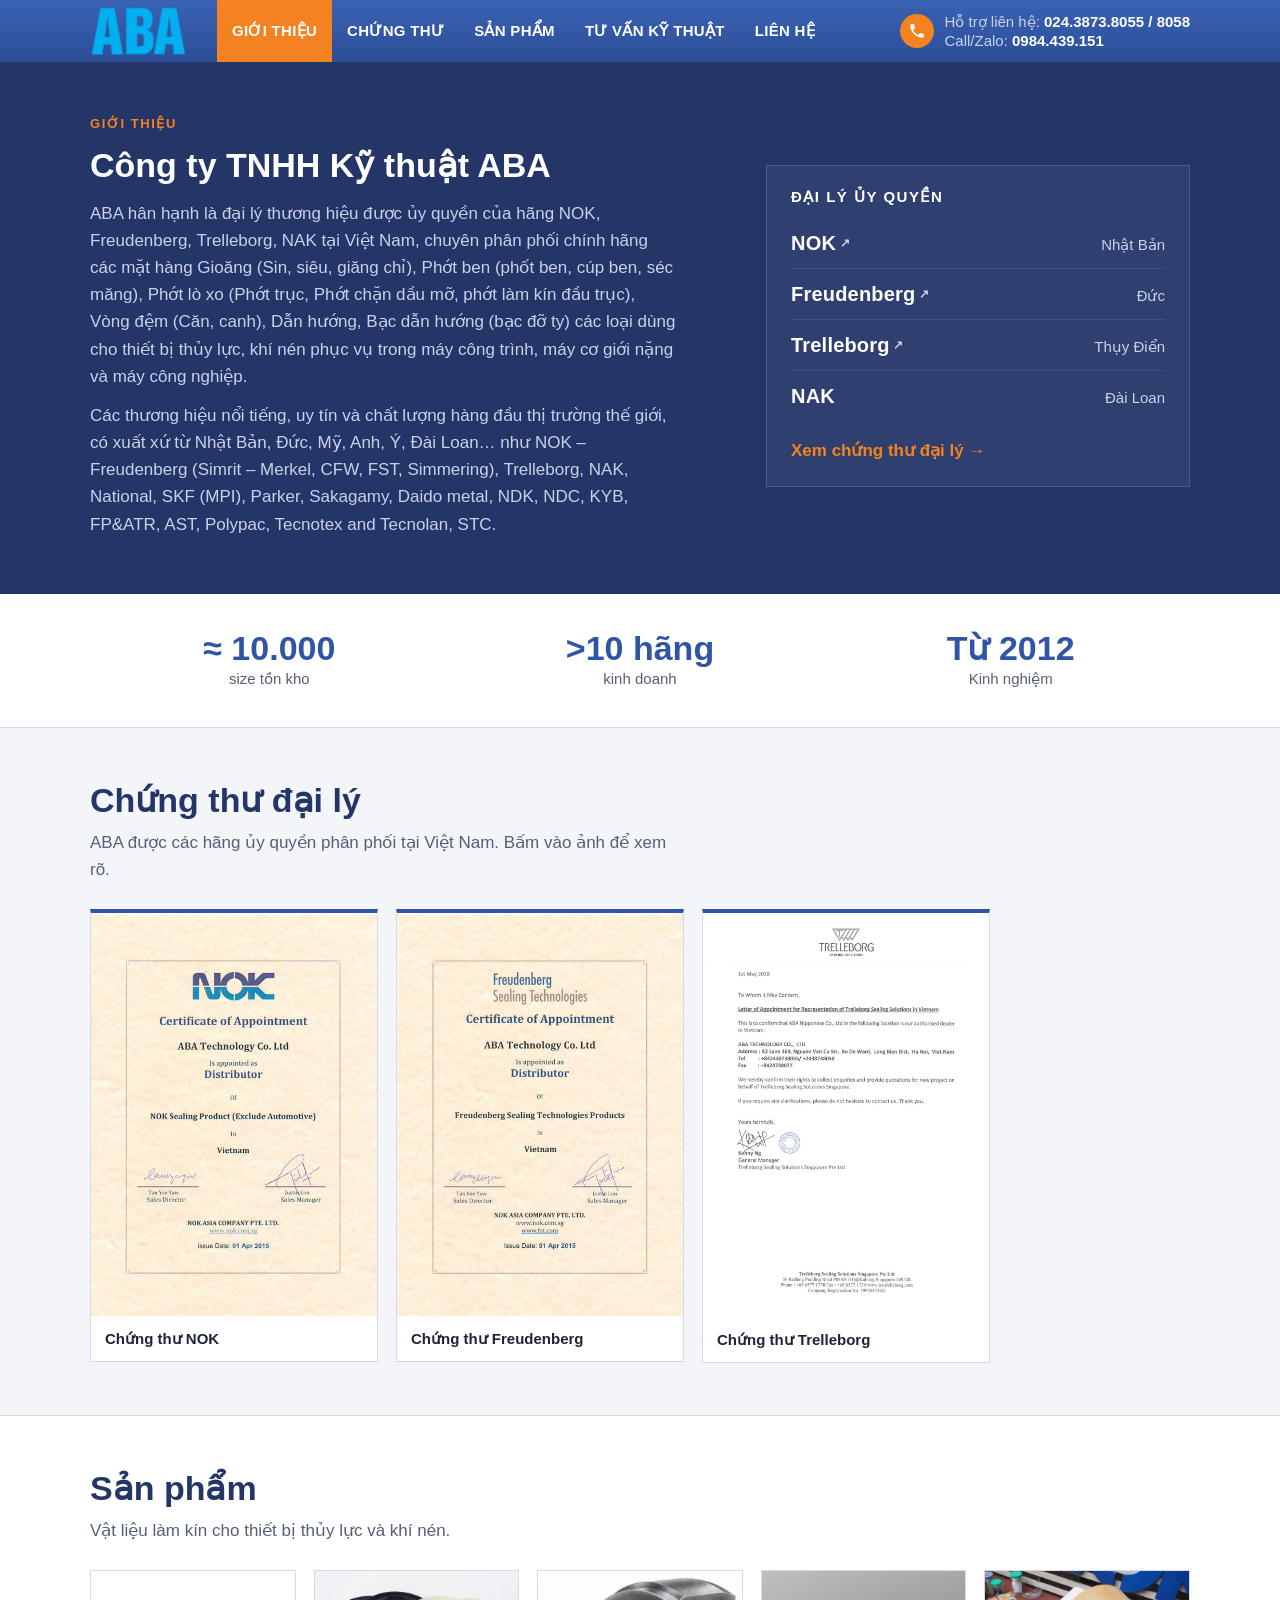
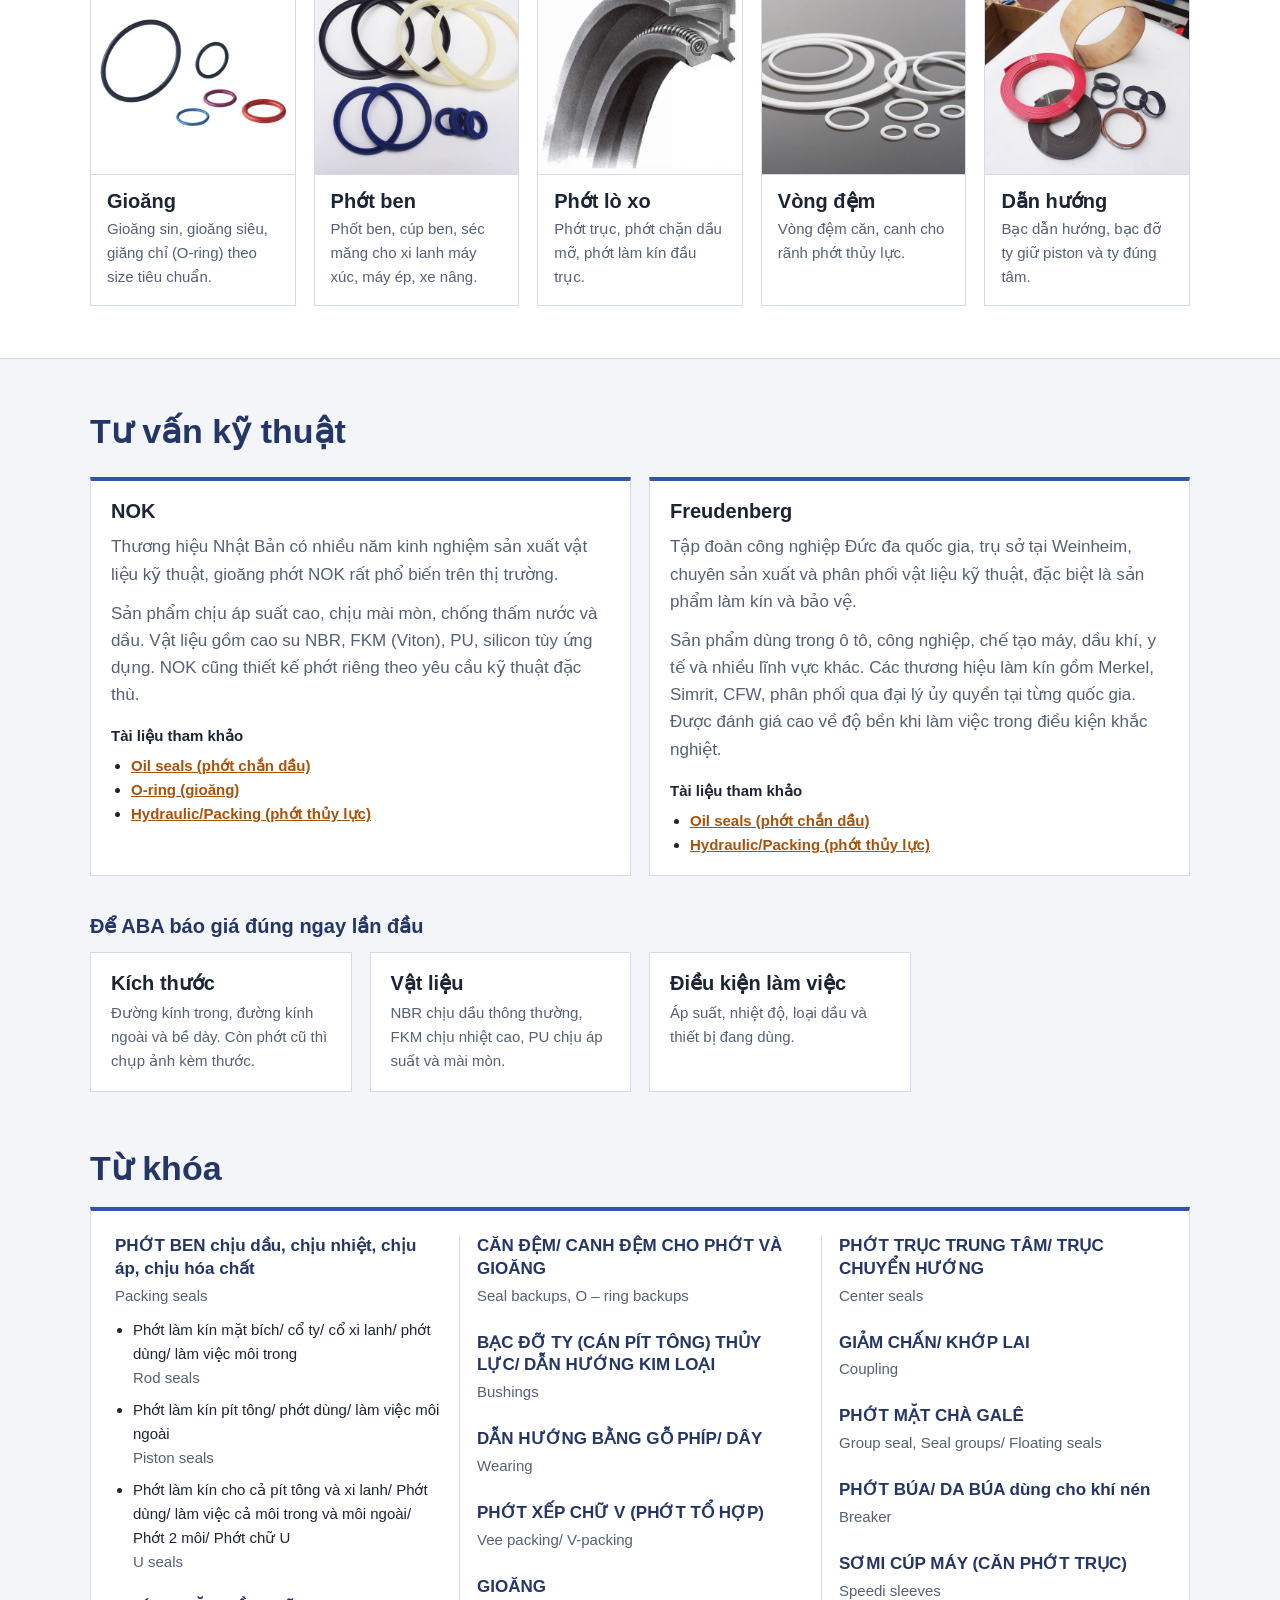
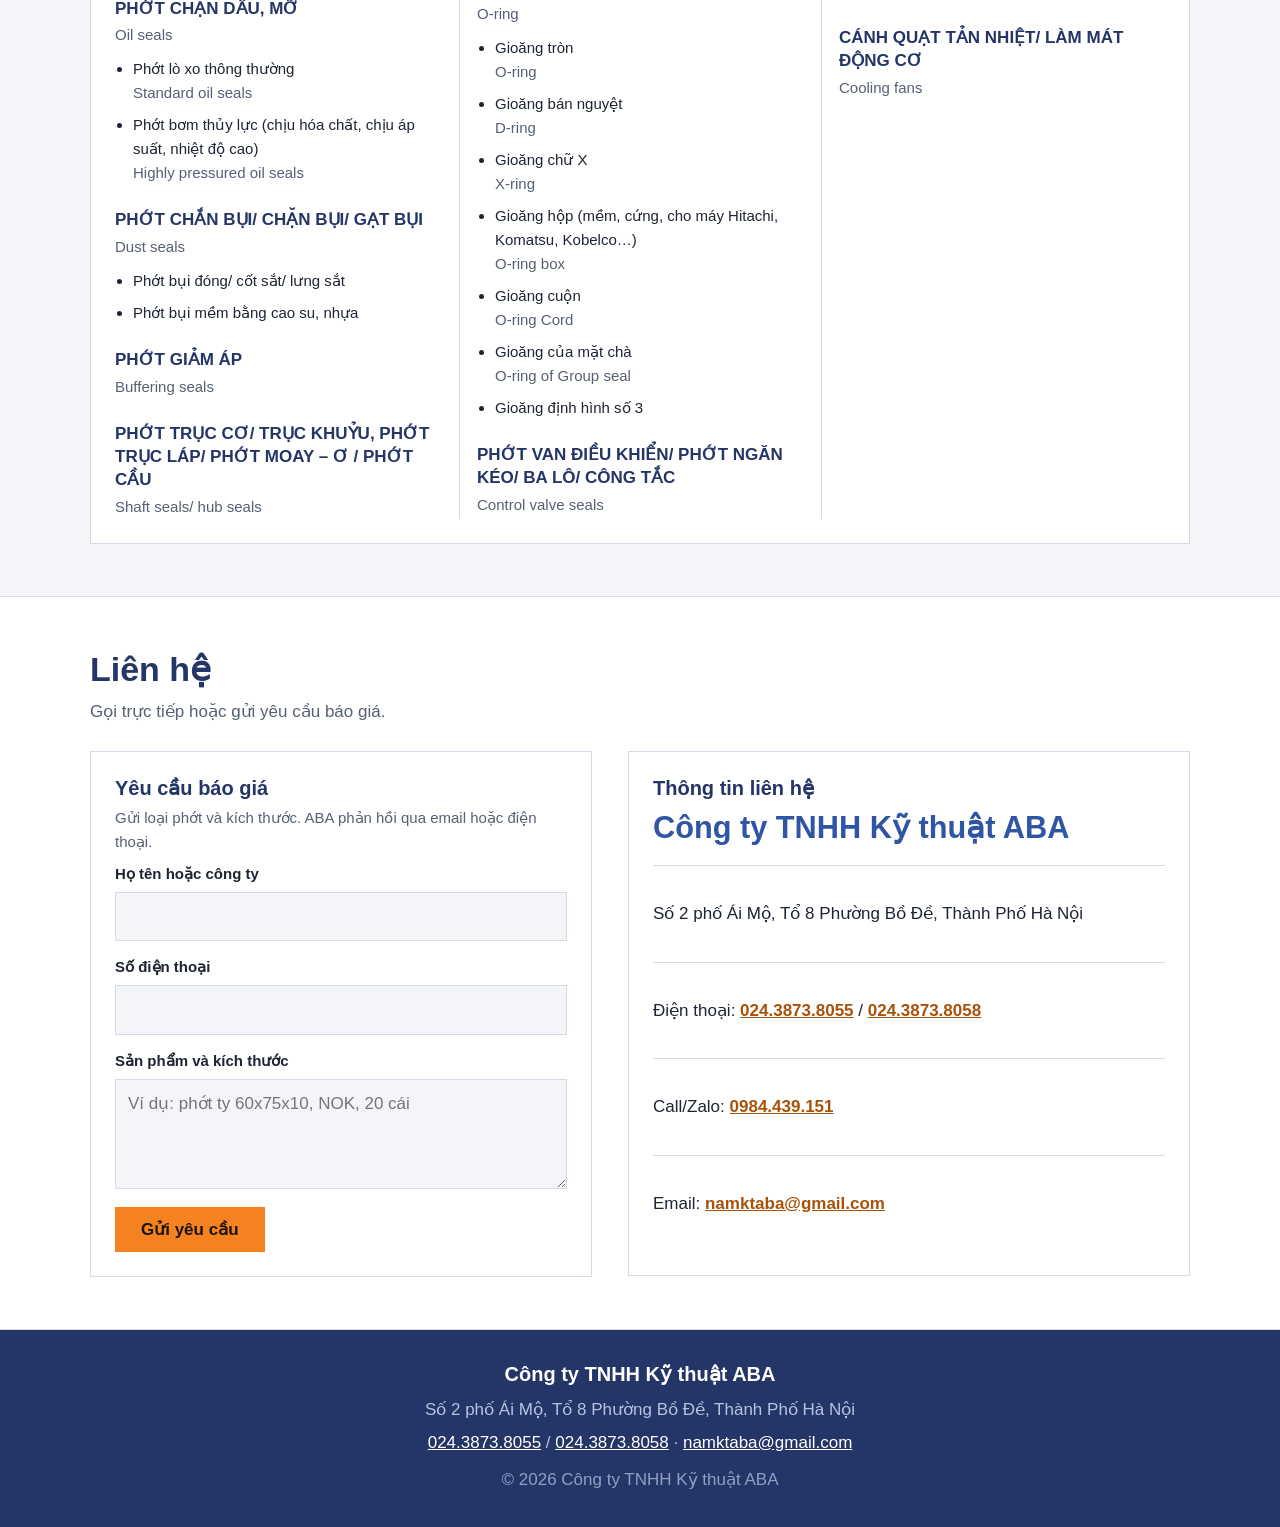
<file: public/index.html>
<!DOCTYPE html>
<html lang="vi">
<head>
<meta charset="utf-8">
<meta name="viewport" content="width=device-width, initial-scale=1, viewport-fit=cover">
<title>Kỹ thuật ABA – Phớt, gioăng thủy lực chính hãng NOK, Freudenberg, Trelleborg</title>
<meta name="description" content="Đại lý ủy quyền NOK, Freudenberg, Trelleborg, NAK tại Việt Nam. Phớt ben, phớt trục, gioăng, bạc dẫn hướng. Tồn kho ≈ 10.000 size tại Hà Nội.">
<link rel="canonical" href="https://kythuataba.vn/">
<meta property="og:type" content="website">
<meta property="og:title" content="Kỹ thuật ABA – Phớt, gioăng thủy lực chính hãng NOK, Freudenberg, Trelleborg">
<meta property="og:description" content="Đại lý ủy quyền NOK, Freudenberg, Trelleborg, NAK tại Việt Nam. Phớt ben, phớt trục, gioăng, bạc dẫn hướng. Tồn kho ≈ 10.000 size tại Hà Nội.">
<meta property="og:image" content="https://kythuataba.vn/images/aba-logo.jpg">
<meta name="theme-color" content="#2f55a4">
<link rel="icon" href="images/favicon.svg" type="image/svg+xml">
<link rel="stylesheet" href="css/style.css?v=20261027">
<script type="application/ld+json">{"@context":"https://schema.org","@type":"LocalBusiness","name":"Công ty TNHH Kỹ thuật ABA","url":"https://kythuataba.vn","logo":"https://kythuataba.vn/images/aba-logo.jpg","telephone":"+842438738055","email":"namktaba@gmail.com","address":{"@type":"PostalAddress","streetAddress":"Số 2 phố Ái Mộ, Tổ 8, Phường Bồ Đề","addressLocality":"Hà Nội","addressCountry":"VN"}}</script>
</head>
<body>
<nav class="nav" aria-label="Menu chính"><div class="wrap"><a href="#gioi-thieu" class="logo" aria-label="Trang chủ – Công ty TNHH Kỹ thuật ABA"><img src="images/aba-logo.png" alt="ABA – Trang chủ" width="506" height="261"></a><div class="links"><a href="#gioi-thieu">Giới thiệu</a><a href="#chung-thu">Chứng thư</a><a href="#san-pham">Sản phẩm</a><a href="#tu-van">Tư vấn kỹ thuật</a><a href="#lien-he">Liên hệ</a></div><div class="hot"><i aria-hidden="true"><svg width="20" height="20" viewBox="0 0 24 24" fill="#fff"><path d="M6.6 10.8a15 15 0 0 0 6.6 6.6l2.2-2.2a1 1 0 0 1 1-.25 11.4 11.4 0 0 0 3.6.57 1 1 0 0 1 1 1V20a1 1 0 0 1-1 1A17 17 0 0 1 3 4a1 1 0 0 1 1-1h3.5a1 1 0 0 1 1 1c0 1.25.2 2.45.57 3.57a1 1 0 0 1-.25 1z"/></svg></i><span class="hl"><b><span class="l">Hỗ trợ liên hệ:</span> <a href="tel:+842438738055">024.3873.8055</a> / <a href="tel:+842438738058">8058</a></b><b class="zl"><span>Call/Zalo:</span> <a href="tel:+84984439151">0984.439.151</a></b></span></div></div></nav>
<main>
<section class="banner home" id="gioi-thieu"><div class="wrap">
 <div class="intro">
  <p class="eyebrow">Giới thiệu</p>
  <h1>Công ty TNHH Kỹ thuật ABA</h1>
  <p>ABA hân hạnh là đại lý thương hiệu được ủy quyền của hãng NOK, Freudenberg, Trelleborg, NAK tại Việt Nam, chuyên phân phối chính hãng các mặt hàng Gioăng (Sin, siêu, giăng chỉ), Phớt ben (phốt ben, cúp ben, séc măng), Phớt lò xo (Phớt trục, Phớt chặn dầu mỡ, phớt làm kín đầu trục), Vòng đệm (Căn, canh), Dẫn hướng, Bạc dẫn hướng (bạc đỡ ty) các loại dùng cho thiết bị thủy lực, khí nén phục vụ trong máy công trình, máy cơ giới nặng và máy công nghiệp.</p>
  <p>Các thương hiệu nổi tiếng, uy tín và chất lượng hàng đầu thị trường thế giới, có xuất xứ từ Nhật Bản, Đức, Mỹ, Anh, Ý, Đài Loan… như NOK – Freudenberg (Simrit – Merkel, CFW, FST, Simmering), Trelleborg, NAK, National, SKF (MPI), Parker, Sakagamy, Daido metal, NDK, NDC, KYB, FP&amp;ATR, AST, Polypac, Tecnotex and Tecnolan, STC.</p>
 </div>
 <aside class="dl" aria-labelledby="dl-h">
  <h2 id="dl-h">Đại lý ủy quyền</h2>
  <ul>
   <li><b><a href="https://www.nok.com.sg/Corporate/" target="_blank" rel="noopener noreferrer" title="Mở trang web NOK (tab mới)">NOK</a></b><span>Nhật Bản</span></li>
   <li><b><a href="https://www.fst.com/" target="_blank" rel="noopener noreferrer" title="Mở trang web Freudenberg (tab mới)">Freudenberg</a></b><span>Đức</span></li>
   <li><b><a href="https://www.trelleborg.com/en" target="_blank" rel="noopener noreferrer" title="Mở trang web Trelleborg (tab mới)">Trelleborg</a></b><span>Thụy Điển</span></li>
   <li><b>NAK</b><span>Đài Loan</span></li>
  </ul>
  <a href="#chung-thu">Xem chứng thư đại lý</a>
 </aside>
</div></section>
<div class="stats"><div class="wrap"><div><b>≈ 10.000</b>size tồn kho</div><div><b>&gt;10 hãng</b>kinh doanh</div><div><b>Từ 2012</b>Kinh nghiệm</div></div></div>
<section id="chung-thu"><div class="wrap">
 <h2>Chứng thư đại lý</h2>
 <p class="lead">ABA được các hãng ủy quyền phân phối tại Việt Nam. Bấm vào ảnh để xem rõ.</p>
 <div class="certs three">
  <figure><button class="cz" type="button" aria-label="Phóng to chứng thư NOK"><img src="images/aba-chung-thu-nok.jpg" alt="Chứng thư đại lý NOK" width="1000" height="1412" loading="lazy"></button><figcaption>Chứng thư NOK</figcaption></figure>
  <figure><button class="cz" type="button" aria-label="Phóng to chứng thư Freudenberg"><img src="images/aba-chung-thu-freudenberg.jpg" alt="Chứng thư đại lý Freudenberg" width="1000" height="1412" loading="lazy"></button><figcaption>Chứng thư Freudenberg</figcaption></figure>
  <figure><button class="cz" type="button" aria-label="Phóng to chứng thư Trelleborg"><img src="images/aba-thu-trelleborg.jpg" alt="Chứng thư đại lý Trelleborg" width="1100" height="1556" loading="lazy"></button><figcaption>Chứng thư Trelleborg</figcaption></figure>
 </div>
</div></section>
<section class="alt-bg" id="san-pham"><div class="wrap">
 <h2>Sản phẩm</h2>
 <p class="lead">Vật liệu làm kín cho thiết bị thủy lực và khí nén.</p>
 <div class="pg">
 <article class="pc"><img src="images/aba-sp-10.jpg" alt="Gioăng O-ring đen và nhiều màu" width="560" height="560" loading="lazy"><div><h3>Gioăng</h3><p>Gioăng sin, gioăng siêu, giăng chỉ (O-ring) theo size tiêu chuẩn.</p></div></article>
 <article class="pc"><img src="images/aba-sp-5.jpg" alt="Bộ phớt thủy lực nhiều màu" width="560" height="560" loading="lazy"><div><h3>Phớt ben</h3><p>Phốt ben, cúp ben, séc măng cho xi lanh máy xúc, máy ép, xe nâng.</p></div></article>
 <article class="pc"><img src="images/aba-sp-8.jpg" alt="Mặt cắt phớt có lò xo" width="560" height="560" loading="lazy"><div><h3>Phớt lò xo</h3><p>Phớt trục, phớt chặn dầu mỡ, phớt làm kín đầu trục.</p></div></article>
 <article class="pc"><img src="images/aba-sp-9.jpg" alt="Vòng đệm trắng nhiều kích cỡ" width="560" height="560" loading="lazy"><div><h3>Vòng đệm</h3><p>Vòng đệm căn, canh cho rãnh phớt thủy lực.</p></div></article>
 <article class="pc"><img src="images/aba-sp-7.jpg" alt="Bạc dẫn hướng và dải dẫn hướng nhiều loại" width="560" height="560" loading="lazy"><div><h3>Dẫn hướng</h3><p>Bạc dẫn hướng, bạc đỡ ty giữ piston và ty đúng tâm.</p></div></article>
 </div>
</div></section>
<section id="tu-van"><div class="wrap">
 <h2>Tư vấn kỹ thuật</h2>
 <div class="tv">
  <article class="card"><h3>NOK</h3><p>Thương hiệu Nhật Bản có nhiều năm kinh nghiệm sản xuất vật liệu kỹ thuật, gioăng phớt NOK rất phổ biến trên thị trường.</p><p>Sản phẩm chịu áp suất cao, chịu mài mòn, chống thấm nước và dầu. Vật liệu gồm cao su NBR, FKM (Viton), PU, silicon tùy ứng dụng. NOK cũng thiết kế phớt riêng theo yêu cầu kỹ thuật đặc thù.</p><h4>Tài liệu tham khảo</h4><ul class="ref"><li><a href="https://www.nok.co.jp/en/product/seal/oilseal.html" target="_blank" rel="noopener noreferrer">Oil seals (phớt chắn dầu)</a></li><li><a href="https://www.nok.co.jp/en/product/seal/o-rings.html" target="_blank" rel="noopener noreferrer">O-ring (gioăng)</a></li><li><a href="https://www.nok.co.jp/en/product/seal/packing.html" target="_blank" rel="noopener noreferrer">Hydraulic/Packing (phớt thủy lực)</a></li></ul></article>
  <article class="card"><h3>Freudenberg</h3><p>Tập đoàn công nghiệp Đức đa quốc gia, trụ sở tại Weinheim, chuyên sản xuất và phân phối vật liệu kỹ thuật, đặc biệt là sản phẩm làm kín và bảo vệ.</p><p>Sản phẩm dùng trong ô tô, công nghiệp, chế tạo máy, dầu khí, y tế và nhiều lĩnh vực khác. Các thương hiệu làm kín gồm Merkel, Simrit, CFW, phân phối qua đại lý ủy quyền tại từng quốc gia. Được đánh giá cao về độ bền khi làm việc trong điều kiện khắc nghiệt.</p><h4>Tài liệu tham khảo</h4><ul class="ref"><li><a href="https://products.fst.com/eu/en/categories/radial-seals" target="_blank" rel="noopener noreferrer">Oil seals (phớt chắn dầu)</a></li><li><a href="https://products.fst.com/eu/en/categories/hydraulics" target="_blank" rel="noopener noreferrer">Hydraulic/Packing (phớt thủy lực)</a></li></ul></article>
 </div>
 <h3 class="sub">Để ABA báo giá đúng ngay lần đầu</h3>
 <div class="g"><div class="card"><h3>Kích thước</h3><p>Đường kính trong, đường kính ngoài và bề dày. Còn phớt cũ thì chụp ảnh kèm thước.</p></div><div class="card"><h3>Vật liệu</h3><p>NBR chịu dầu thông thường, FKM chịu nhiệt cao, PU chịu áp suất và mài mòn.</p></div><div class="card"><h3>Điều kiện làm việc</h3><p>Áp suất, nhiệt độ, loại dầu và thiết bị đang dùng.</p></div></div>
 <h2 class="kw-title">Từ khóa</h2>
 <div class="kwbox">
 <div class="kw">
 <article><h4>PHỚT BEN chịu dầu, chịu nhiệt, chịu áp, chịu hóa chất</h4><span class="en">Packing seals</span><ul><li>Phớt làm kín mặt bích/ cổ ty/ cổ xi lanh/ phớt dùng/ làm việc môi trong<em>Rod seals</em></li><li>Phớt làm kín pít tông/ phớt dùng/ làm việc môi ngoài<em>Piston seals</em></li><li>Phớt làm kín cho cả pít tông và xi lanh/ Phớt dùng/ làm việc cả môi trong và môi ngoài/ Phớt 2 môi/ Phớt chữ U<em>U seals</em></li></ul></article>
 <article><h4>PHỚT CHẶN DẦU, MỠ</h4><span class="en">Oil seals</span><ul><li>Phớt lò xo thông thường<em>Standard oil seals</em></li><li>Phớt bơm thủy lực (chịu hóa chất, chịu áp suất, nhiệt độ cao)<em>Highly pressured oil seals</em></li></ul></article>
 <article><h4>PHỚT CHẮN BỤI/ CHẶN BỤI/ GẠT BỤI</h4><span class="en">Dust seals</span><ul><li>Phớt bụi đóng/ cốt sắt/ lưng sắt</li><li>Phớt bụi mềm bằng cao su, nhựa</li></ul></article>
 <article><h4>PHỚT GIẢM ÁP</h4><span class="en">Buffering seals</span></article>
 <article><h4>PHỚT TRỤC CƠ/ TRỤC KHUỶU, PHỚT TRỤC LÁP/ PHỚT MOAY – Ơ / PHỚT CẦU</h4><span class="en">Shaft seals/ hub seals</span></article>
 <article><h4>CĂN ĐỆM/ CANH ĐỆM CHO PHỚT VÀ GIOĂNG</h4><span class="en">Seal backups, O – ring backups</span></article>
 <article><h4>BẠC ĐỠ TY (CÁN PÍT TÔNG) THỦY LỰC/ DẪN HƯỚNG KIM LOẠI</h4><span class="en">Bushings</span></article>
 <article><h4>DẪN HƯỚNG BẰNG GỖ PHÍP/ DÂY</h4><span class="en">Wearing</span></article>
 <article><h4>PHỚT XẾP CHỮ V (PHỚT TỔ HỢP)</h4><span class="en">Vee packing/ V-packing</span></article>
 <article><h4>GIOĂNG</h4><span class="en">O-ring</span><ul><li>Gioăng tròn<em>O-ring</em></li><li>Gioăng bán nguyệt<em>D-ring</em></li><li>Gioăng chữ X<em>X-ring</em></li><li>Gioăng hộp (mềm, cứng, cho máy Hitachi, Komatsu, Kobelco…)<em>O-ring box</em></li><li>Gioăng cuộn<em>O-ring Cord</em></li><li>Gioăng của mặt chà<em>O-ring of Group seal</em></li><li>Gioăng định hình số 3</li></ul></article>
 <article><h4>PHỚT VAN ĐIỀU KHIỂN/ PHỚT NGĂN KÉO/ BA LÔ/ CÔNG TẮC</h4><span class="en">Control valve seals</span></article>
 <article><h4>PHỚT TRỤC TRUNG TÂM/ TRỤC CHUYỂN HƯỚNG</h4><span class="en">Center seals</span></article>
 <article><h4>GIẢM CHẤN/ KHỚP LAI</h4><span class="en">Coupling</span></article>
 <article><h4>PHỚT MẶT CHÀ GALÊ</h4><span class="en">Group seal, Seal groups/ Floating seals</span></article>
 <article><h4>PHỚT BÚA/ DA BÚA dùng cho khí nén</h4><span class="en">Breaker</span></article>
 <article><h4>SƠMI CÚP MÁY (CĂN PHỚT TRỤC)</h4><span class="en">Speedi sleeves</span></article>
 <article><h4>CÁNH QUẠT TẢN NHIỆT/ LÀM MÁT ĐỘNG CƠ</h4><span class="en">Cooling fans</span></article>
 </div>
 </div>
</div></section>
<section class="alt-bg" id="lien-he"><div class="wrap">
 <h2>Liên hệ</h2>
 <p class="lead">Gọi trực tiếp hoặc gửi yêu cầu báo giá.</p>
 <div class="ct">
  <div class="card form">
   <h3 id="bao-gia">Yêu cầu báo giá</h3>
   <p class="lead">Gửi loại phớt và kích thước. ABA phản hồi qua email hoặc điện thoại.</p>
   <form id="f">
    <label for="ten">Họ tên hoặc công ty</label><input id="ten" name="ten" required autocomplete="organization">
    <label for="sdt">Số điện thoại</label><input id="sdt" name="sdt" type="tel" required autocomplete="tel">
    <label for="nd">Sản phẩm và kích thước</label><textarea id="nd" name="nd" required placeholder="Ví dụ: phớt ty 60x75x10, NOK, 20 cái"></textarea>
    <button class="btn" type="submit">Gửi yêu cầu</button>
   </form>
  </div>
  <div class="card info">
   <h3>Thông tin liên hệ</h3>
   <p class="name">Công ty TNHH Kỹ thuật ABA</p>
   <div class="rows">
    <p><span>Số 2 phố Ái Mộ, Tổ 8 Phường Bồ Đề, Thành Phố Hà Nội</span></p>
    <p><span>Điện thoại: <a href="tel:+842438738055">024.3873.8055</a> / <a href="tel:+842438738058">024.3873.8058</a></span></p>
    <p><span>Call/Zalo: <a href="tel:+84984439151">0984.439.151</a></span></p>
    <p><span>Email: <a href="mailto:namktaba@gmail.com">namktaba@gmail.com</a></span></p>
   </div>
  </div>
 </div>
</div></section>
</main>
<footer><div class="wrap"><p><strong>Công ty TNHH Kỹ thuật ABA</strong></p><p>Số 2 phố Ái Mộ, Tổ 8 Phường Bồ Đề, Thành Phố Hà Nội</p><p><a href="tel:+842438738055">024.3873.8055</a> / <a href="tel:+842438738058">024.3873.8058</a> · <a href="mailto:namktaba@gmail.com">namktaba@gmail.com</a></p><p class="copy">© 2026 Công ty TNHH Kỹ thuật ABA</p></div></footer>
<dialog id="lb" aria-label="Xem chứng thư"><img alt=""></dialog>
<script src="js/main.js?v=20261027" defer></script>
</body>
</html>
</file>
<file: public/css/style.css>
/* Màu chính: đổi ở đây là đổi toàn bộ website */
:root{--bg:#f3f5f9;--surface:#fff;--ink:#1d2433;--mute:#566074;--line:#d5dbe6;--blue:#2f55a4;--navy:#243567;--orange:#f58220;--orange-ink:#a8520a;--head:#243567;--brand:#2f55a4;--on-navy:#c9d2ea;box-sizing:border-box;padding-top:env(safe-area-inset-top,0px);padding-bottom:env(safe-area-inset-bottom,0px);color-scheme:light}
@media (prefers-color-scheme:dark){:root:not([data-theme="light"]){--bg:#0e1424;--surface:#161e33;--ink:#e6eaf3;--mute:#a1abc2;--line:#2a3452;--orange-ink:#ffab5e;--head:#9db6f0;--brand:#7fa2ee;color-scheme:dark}}
:root[data-theme="dark"]{--bg:#0e1424;--surface:#161e33;--ink:#e6eaf3;--mute:#a1abc2;--line:#2a3452;--orange-ink:#ffab5e;--head:#9db6f0;--brand:#7fa2ee;color-scheme:dark}
/* Thang cỡ chữ: chỉ dùng 6 cỡ này cho toàn website */
:root{--fs-xs:13px;--fs-sm:15px;--fs-base:17px;--fs-lg:20px;--fs-xl:clamp(26px,3.4vw,34px);--fs-2xl:clamp(30px,4.6vw,46px)}
*,*::before,*::after{box-sizing:border-box}
html{scroll-padding-top:66px;scroll-behavior:smooth}
@media (prefers-reduced-motion:reduce){html{scroll-behavior:auto}}
body{margin:0;background:var(--bg);color:var(--ink);font:400 var(--fs-base)/1.6 Roboto,"Segoe UI",Arial,sans-serif}
h1,h2,h3{margin:0;line-height:1.2;font-weight:700;text-wrap:balance}
a{color:var(--blue)}
img{max-width:100%}
:focus-visible{outline:3px solid var(--orange);outline-offset:2px}
.wrap{max-width:1140px;margin:0 auto;padding-left:max(20px,env(safe-area-inset-left,0px));padding-right:max(20px,env(safe-area-inset-right,0px))}

/* Header: logo trái, hotline phải */

/* Menu */

/* Banner */
/* Thanh menu: logo (Trang chủ), các mục, hỗ trợ liên hệ */
.nav{background:linear-gradient(#3a62b3,#2c4e98);position:sticky;top:env(safe-area-inset-top,0px);z-index:5;color:#fff}
.nav .wrap{display:flex;align-items:center;gap:0 8px}
.nav .logo{display:flex;align-items:center;padding:6px 0;margin-right:22px}
.nav .logo img{height:50px;width:auto;display:block}
.links{display:flex}
.nav .links a{color:#fff;text-decoration:none;font-weight:700;padding:19px 15px;white-space:nowrap;text-transform:uppercase;font-size:var(--fs-sm);letter-spacing:.02em}
.nav .links a:hover,.nav .links a.on{background:var(--orange)}
.hot{display:flex;align-items:center;gap:10px;line-height:1.3;margin-left:auto;padding-block:6px}
.hot i{width:34px;height:34px;border-radius:50%;background:var(--orange);display:grid;place-items:center;flex:none}
.hot i svg{width:18px;height:18px}
.hot b{display:block;color:#fff;font-size:var(--fs-sm);white-space:nowrap}
.hot b a{color:#fff;text-decoration:none}
.hot b a:hover{text-decoration:underline}
.hot b span{color:var(--on-navy);font-weight:400}
.banner{background:var(--navy);color:#fff;padding-block:52px 56px}
.banner h1{font-size:var(--fs-2xl);margin-bottom:14px}
.banner p{max-width:62ch;margin:0;color:var(--on-navy)}
.banner.sm{padding-block:34px 38px}
.banner.sm h1{font-size:var(--fs-xl);margin-bottom:8px}
.home .wrap{display:grid;grid-template-columns:minmax(0,1.5fr) minmax(0,1fr);gap:40px;align-items:center}
.eyebrow{text-transform:uppercase;letter-spacing:.12em;font-size:var(--fs-xs);font-weight:700;color:var(--orange)!important;margin-bottom:10px!important}
.intro p+p{margin-top:12px}

/* Khung đại lý */
.dl{border:1px solid #4a5c94;background:rgba(255,255,255,.05);padding:22px 24px}
.dl h2{color:#fff;font-size:var(--fs-sm);text-transform:uppercase;letter-spacing:.1em;margin-bottom:12px}
.dl ul{list-style:none;margin:0 0 16px;padding:0}
.dl li{display:flex;justify-content:space-between;align-items:baseline;gap:12px;padding-block:9px;border-bottom:1px solid #3d4f86}
.dl li:last-child{border-bottom:0}
.dl li b{font-size:var(--fs-lg);letter-spacing:.01em}
.dl li span{color:var(--on-navy);font-size:var(--fs-sm);text-align:right}
.dl a{color:var(--orange);font-weight:700;text-decoration:none}
.dl a::after{content:" →"}
.dl a:hover{text-decoration:underline}
.dl li a{color:#fff;font-weight:700;text-decoration:none}
.dl li a::after{content:" ↗";font-size:.6em;color:var(--on-navy);vertical-align:.25em}
.dl li a:hover{text-decoration:underline;text-underline-offset:4px}

/* Dải số liệu */
.stats{background:var(--surface);border-bottom:1px solid var(--line)}
.stats .wrap{display:grid;grid-template-columns:repeat(auto-fit,minmax(180px,1fr));gap:12px}
.stats div{padding-block:18px;color:var(--mute);font-size:var(--fs-sm)}
.stats b{display:block;font-size:var(--fs-xl);color:var(--blue);line-height:1.1;font-variant-numeric:tabular-nums}

/* Nội dung chung */
section{padding-block:52px}
h2{font-size:var(--fs-xl);color:var(--head);margin-bottom:8px}
.lead{color:var(--mute);max-width:62ch;margin:0 0 26px}
.alt-bg{background:var(--surface);border-block:1px solid var(--line)}
.card{background:var(--surface);border:1px solid var(--line);padding:18px 20px}
.card h3{font-size:var(--fs-lg);margin-bottom:6px}
.card p{margin:0;color:var(--mute);font-size:var(--fs-sm)}
.g{display:grid;grid-template-columns:repeat(auto-fill,minmax(230px,1fr));gap:18px}
.btn{display:inline-block;background:var(--orange);color:#1d1203;font-weight:700;padding:12px 26px;border:0;text-decoration:none;font-size:var(--fs-base);cursor:pointer;font-family:inherit}
.btn:hover{filter:brightness(1.06)}

/* Thẻ sản phẩm có ảnh */
.pg{display:grid;grid-template-columns:repeat(auto-fill,minmax(200px,1fr));gap:18px}
.pc{background:var(--surface);border:1px solid var(--line);display:flex;flex-direction:column}
.pc img{display:block;width:100%;height:auto;aspect-ratio:1;object-fit:cover;background:#fff;border-bottom:1px solid var(--line)}
.pc div{padding:14px 16px 16px}
.pc h3{font-size:var(--fs-lg);margin-bottom:4px}
.pc p{margin:0;color:var(--mute);font-size:var(--fs-sm)}

/* Chứng thư */
.certs{display:grid;grid-template-columns:repeat(auto-fill,minmax(240px,1fr));gap:18px;align-items:start}
.certs figure{margin:0;background:var(--surface);border:1px solid var(--line);border-top:4px solid var(--blue)}
.cz{display:block;width:100%;padding:0;border:0;background:#fff;cursor:zoom-in}
.cz img{display:block;width:100%;height:auto}
.certs figcaption{padding:10px 14px;font-weight:700;font-size:var(--fs-sm)}
.certs figcaption small{display:block;font-weight:400;color:var(--mute);font-size:var(--fs-xs)}
.certs.three{grid-template-columns:repeat(3,minmax(0,1fr));max-width:900px}
.note{margin:22px 0 0;padding:14px 18px;background:var(--surface);border:1px solid var(--line);color:var(--mute);max-width:72ch}
.note b{color:var(--ink)}
#lb{border:0;padding:0;background:transparent;max-width:min(92vw,820px);max-height:92vh}
#lb::backdrop{background:rgba(10,16,32,.8)}
#lb img{display:block;max-width:100%;max-height:92vh;margin:0 auto;background:#fff;cursor:zoom-out}

/* Tư vấn kỹ thuật */
.tv{display:grid;grid-template-columns:repeat(auto-fit,minmax(min(300px,100%),1fr));gap:18px;margin-bottom:38px}
.tv .card{border-top:4px solid var(--blue)}
.tv .card h3{font-size:var(--fs-lg);margin-bottom:10px}
.tv .card p{margin:0 0 12px;font-size:var(--fs-base)}
.tv h4{margin:16px 0 6px;font-size:var(--fs-sm)}
.ref{margin:0;padding-left:20px;font-size:var(--fs-sm)}
.ref a{color:var(--orange-ink);font-weight:700}
.sub{font-size:var(--fs-lg);margin-bottom:14px}
.tags{display:flex;flex-wrap:wrap;gap:10px}
.tags span{border:1px solid var(--line);background:var(--bg);padding:6px 14px;border-radius:20px;font-size:var(--fs-sm)}

/* Liên hệ */
.ct{display:grid;grid-template-columns:minmax(0,1fr) minmax(0,1.12fr);gap:36px;align-items:start}
.card.form{padding:24px}
form{display:grid;gap:6px}
label{font-weight:700;font-size:var(--fs-sm);margin-top:8px}
input,textarea{font:inherit;padding:10px 12px;border:1px solid var(--line);background:var(--bg);color:var(--ink);width:100%}
textarea{min-height:110px;resize:vertical}
form .btn{justify-self:start;margin-top:12px}
.info h3{font-size:var(--fs-lg);margin-bottom:14px;color:var(--head)}
.card.form h3{font-size:var(--fs-lg);color:var(--head);margin-bottom:6px}
h3.sub{color:var(--head)}
.g+.sub{margin-top:40px}
.info p{margin:0 0 10px}
.info .name{text-wrap:balance;font-size:var(--fs-xl);font-weight:700;line-height:1.2;color:var(--brand)}
.info a{color:var(--orange-ink);font-weight:700}

/* Chân trang */
footer{background:var(--navy);color:#b8c3e0;padding-block:28px;font-size:var(--fs-base);text-align:center}
footer p{margin:0 0 6px}
footer strong{font-size:var(--fs-lg)}
footer strong{color:#fff}
footer a{color:#fff}
footer .copy{margin-top:10px;opacity:.75}

@media (max-width:760px){
 .home .wrap,.ct{grid-template-columns:1fr}
 .home .wrap{gap:28px}
 section{padding-block:40px}
 .stats .wrap{grid-template-columns:repeat(3,auto);justify-content:space-between;gap:8px}
 .stats b{white-space:nowrap}
 .stats div{line-height:1.3}
 .stats b{margin-bottom:4px}
 .pg{grid-template-columns:repeat(2,minmax(0,1fr));gap:12px}
 .pc div{padding:10px 12px 12px}
 .pc h3{font-size:var(--fs-base)}
}
@media (max-width:760px){.certs.three{gap:10px}.certs.three figcaption{padding:8px;font-size:var(--fs-xs)}}
@media (max-width:1020px){
 .nav{position:static}
 html{scroll-padding-top:8px}
 .nav .wrap{flex-wrap:wrap;gap:0;padding-left:0;padding-right:0}
 .nav .logo{order:1;margin-right:0;padding:8px 14px 8px max(16px,env(safe-area-inset-left,0px))}
 .nav .logo img{height:52px}
 .hot{order:2;padding-right:max(16px,env(safe-area-inset-right,0px))}
 .links{order:3;flex:1 1 100%;flex-wrap:wrap;border-top:1px solid rgba(255,255,255,.2);padding-inline:max(0px,env(safe-area-inset-left,0px)) max(0px,env(safe-area-inset-right,0px))}
 .nav .links a{flex:1 1 auto;text-align:center;padding:13px 10px}
}
@media (max-width:460px){.hot b span.l{display:block}.hot{gap:8px}.nav .logo{padding-inline:max(12px,env(safe-area-inset-left,0px)) 8px}.nav .logo img{height:46px}}
@media (max-width:340px){.hot i{display:none}.nav .links a{font-size:var(--fs-xs);padding:11px 5px}}
@media (max-width:420px){.stats b{font-size:var(--fs-lg)}}
h2+.tv{margin-top:26px}
/* Mục Liên hệ: hai khung cùng chiều cao, đầu cột thẳng hàng */
.ct{align-items:stretch}
.card.form,.card.info{padding:24px}
.card.info{display:flex;flex-direction:column}
.info h3{margin-bottom:10px}
.info .name{margin:0 0 18px;line-height:1.2}
.info .rows{flex:1;display:grid;grid-auto-rows:1fr}
.info .rows span{text-wrap:balance}
.info .rows p{margin:0;display:flex;align-items:center;padding-block:12px;border-top:1px solid var(--line);color:var(--ink);font-size:var(--fs-base)}
/* Từ khóa: toàn bộ danh mục nằm trong một khung */
.kw-title{margin-top:56px}
.kwbox{margin-top:18px;background:var(--surface);border:1px solid var(--line);border-top:4px solid var(--blue);padding:24px}
.kw{columns:3 260px;column-gap:36px;column-rule:1px solid var(--line)}
.kw article{break-inside:avoid;margin:0 0 24px}
.kw h4{margin:0;font-size:var(--fs-base);line-height:1.35;color:var(--head)}
.kw .en{display:block;margin-top:3px;color:var(--mute);font-size:var(--fs-sm)}
.kw ul{margin:10px 0 0;padding-left:18px;font-size:var(--fs-sm)}
.kw li{margin-bottom:8px}
.kw li:last-child{margin-bottom:0}
.kw li em{display:block;font-style:normal;color:var(--mute)}
@media (max-width:760px){.kwbox{padding:18px}}
/* Tên công ty ở Liên hệ: luôn một dòng, chữ tự nhỏ lại theo bề rộng khung */
.card.info{container-type:inline-size}
.info .name{white-space:nowrap;font-size:clamp(16px,6cqw,var(--fs-xl))}
@media (max-width:1100px){.ct{grid-template-columns:1fr}}
/* Tiêu đề Giới thiệu: một dòng, không dài hơn đoạn giới thiệu bên dưới */
.intro{container-type:inline-size}
.banner .intro h1{font-size:clamp(20px,6.2cqw,var(--fs-xl));white-space:nowrap}
/* Dải số liệu: số và chữ bên dưới cùng căn giữa từng ô */
.stats .wrap{grid-template-columns:repeat(3,1fr)}
.stats div{text-align:center;white-space:nowrap}
@media (max-width:420px){.stats .wrap{grid-template-columns:repeat(3,1fr);gap:4px}.stats div{font-size:var(--fs-xs)}}
</file>
